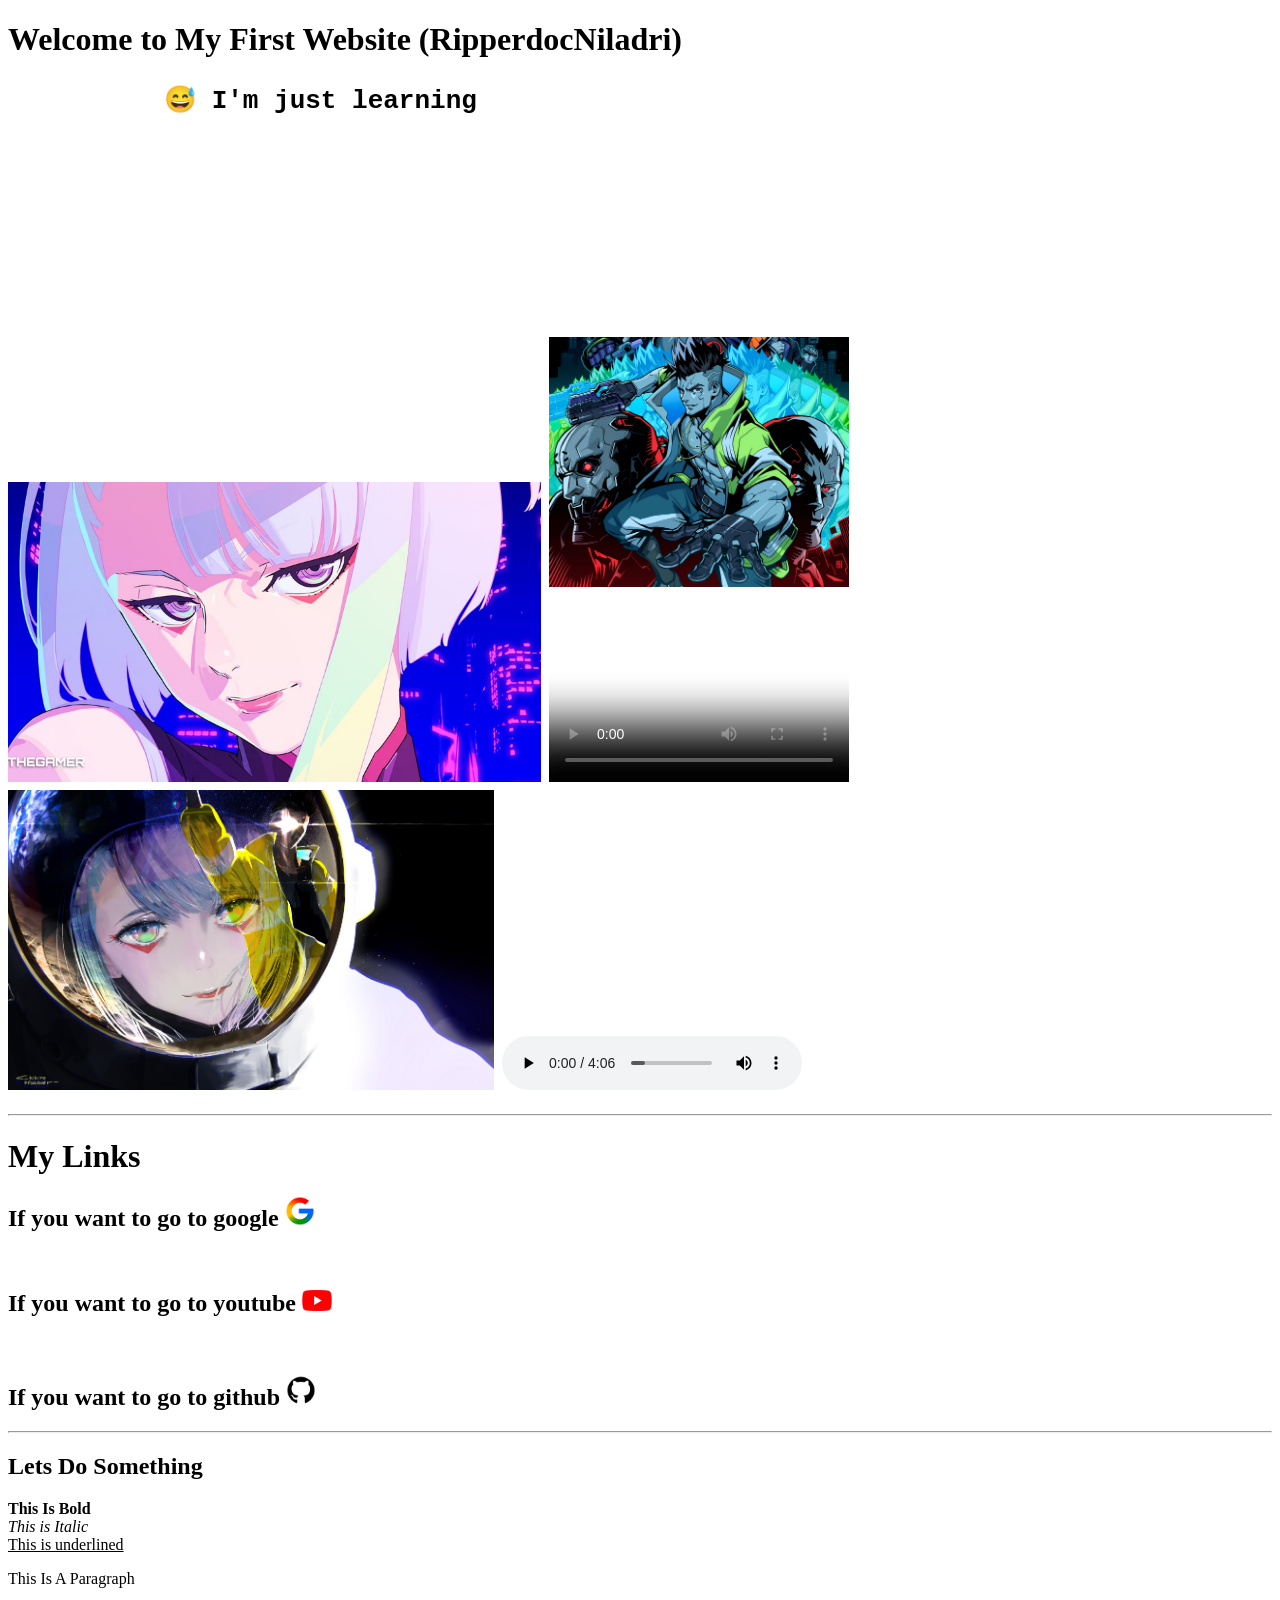
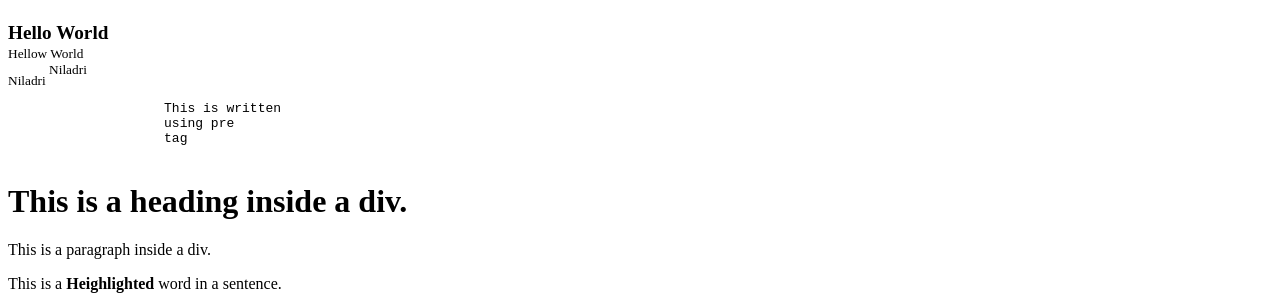
<file: index.html>
<!DOCTYPE html>
<html lang ="en">
<head>
    <meta charset="UTF-8">
    <meta name="viewport"
    content="width=device-width, initial_scale=1.
    0">
    <title>RipperdocNiladri</title>
</head>
<body>
    <H1>Welcome to My First Website (RipperdocNiladri)</H1>
    <h1> <pre>          😅 I'm just learning   </pre> <h1>
    <img src= "images\Lucy image.avif" alt= "Lucy Image" height= "300">
    <!-- hidden comment -->
    <video loop width="300" height="640" controls poster="images\1280730.png">
       <source src= "video\cyberpunk video.mp4" type= "video/mp4" height = "300" width= "200">
       Your browser does not support the video tag.
    </video>
    <br>
    <div class = "audio-card">
      <image src= "images\1280310.jpg" alt= "song thumbnail" class= "thumbnail" height = "300">
      <audio loop controls>
        <source src= "audio\CYBERPUNK 2077 SOUNDTRACK - I REALLY WANT TO STAY AT YOUR HOUSE by Rosa Walton & Hallie Coggins.mp3" type= "audio/mpeg">
        Your browser does not support the audio element.
      </audio>
    </div>

    <hr>

    <h1> My Links </h1>

    <h2>If you want to go to google <a href= "https://google.com/" target= "_blank"> <image src= "images\google.png" width= "30" hight= "20"> </a> </h2>
    
    <br>
    
    <h2>If you want to go to youtube <a href= "https://www.youtube.com/" target= "_blank"> <image src= "images\Youtube_logo.png" width= "30"> </a> </h2>

    <br>
    
    <h2>If you want to go to github <a href= "https://www.github.com/" target= "_blank"> <image src="images\github logo.png" width= "30"> </a> </h2>
    <hr>
    
    <h2> Lets Do Something </h2>
    <b> This Is Bold </b>
    <br>
    <i> This is Italic </i>
    <br>
    <u> This is underlined </u>
    <br>
    <p> This Is A Paragraph </p>
    <br>
    <b><big> Hello World </big></b>
    <br>
    <small> Hellow World </small>
    <br>
    <sub> Niladri </sub>
    <sup> Niladri </sup>
    <br>
    <pre>
                    This is written
                    using pre
                    tag
      </pre>
    
    <div>
        <h1> This is a heading inside a div. </h1>
        <p> This is a paragraph inside a div. </p>
    </div>
    <p> This is a <b><span>Heighlighted</span></b> word in a sentence.</p>
</body>
</html>
</file>
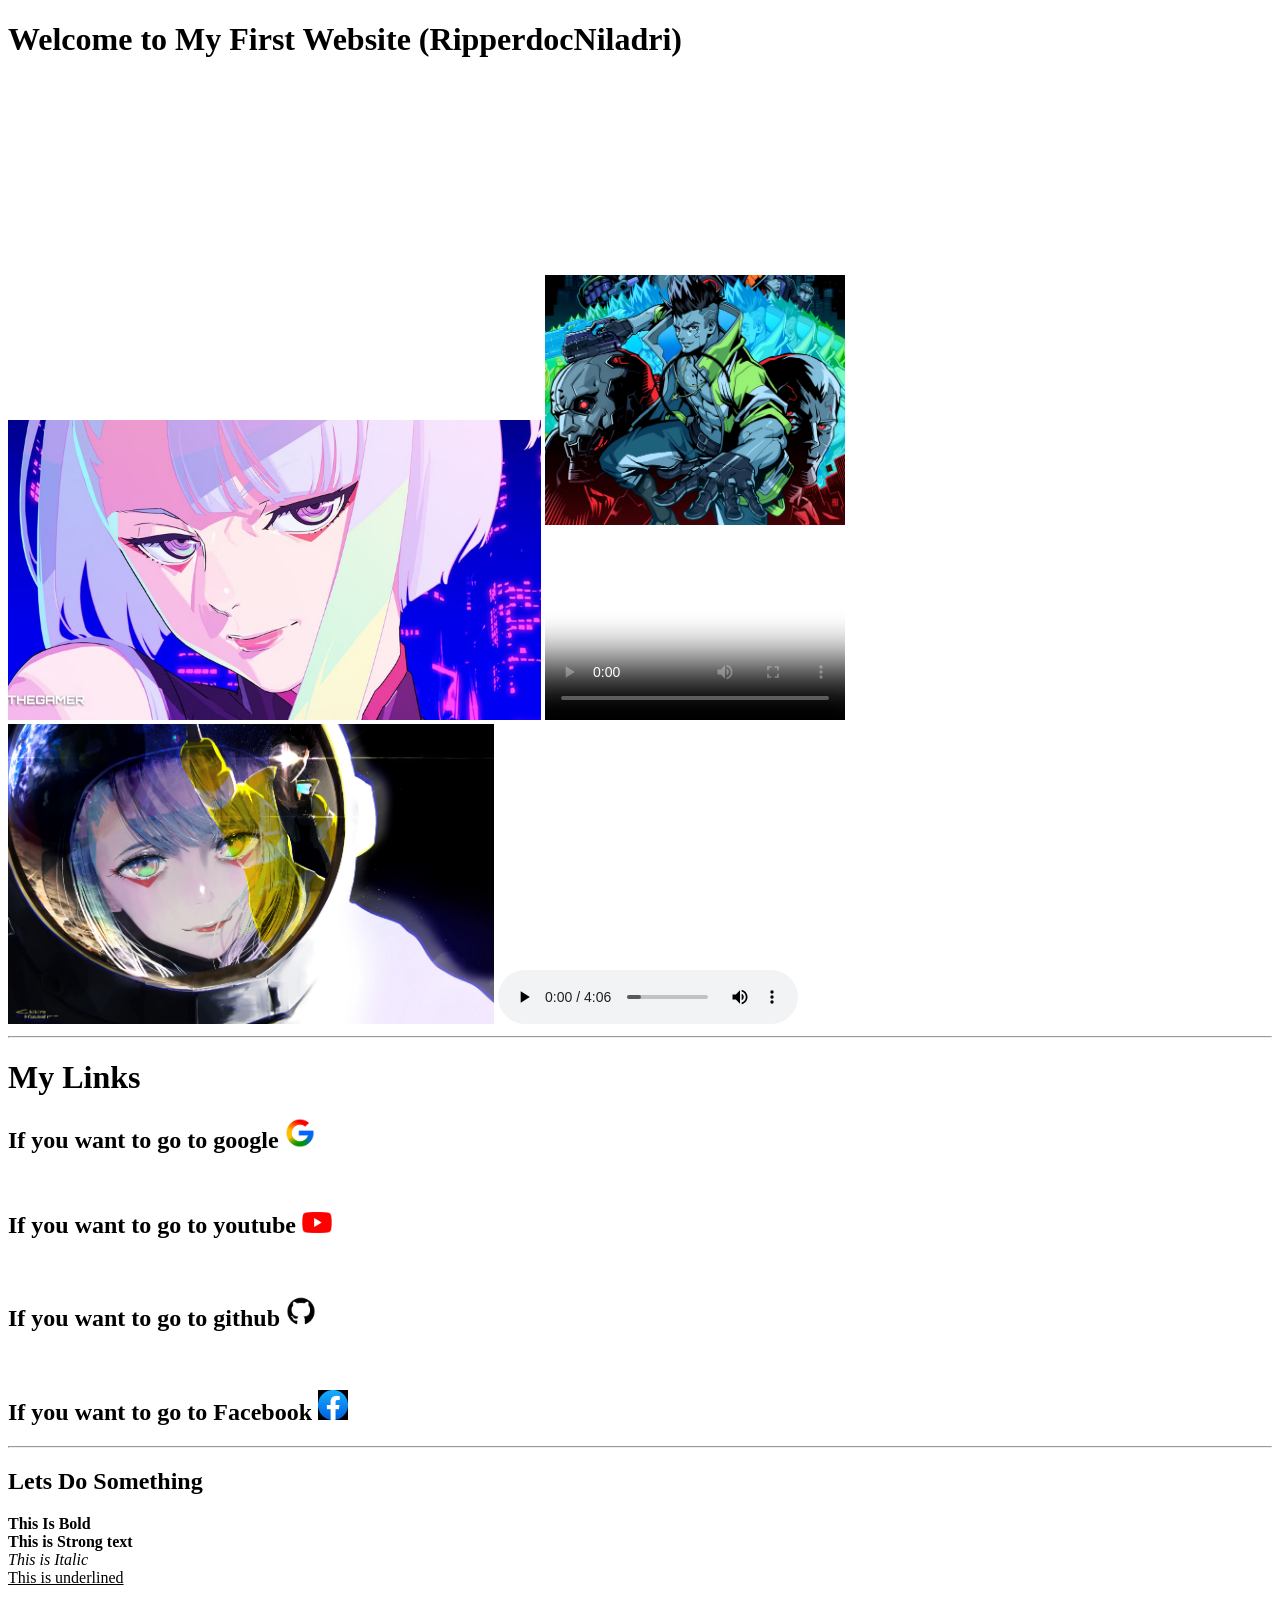
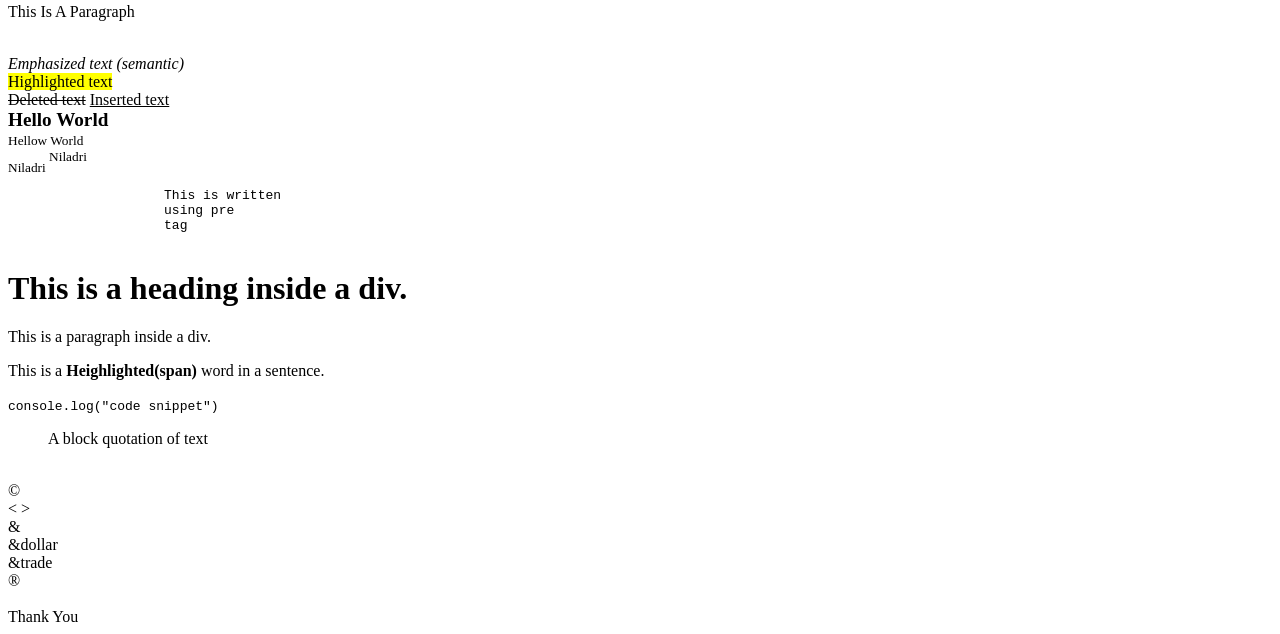
<file: 01-first-webpage/index.html>
<!DOCTYPE html>
<html lang ="en">
<head>
    <meta charset="UTF-8">
    <meta name="viewport"
    content="width=device-width, initial_scale=1.
    0">
    <title>RipperdocNiladri</title>
</head>
<body>
    <H1>Welcome to My First Website (RipperdocNiladri)</H1>
    
    <img src= "images\Lucy image.avif" alt= "Lucy Image" height= "300">
    <!-- hidden comment -->
    <video loop width="300" height="640" controls poster="images\1280730.png">
       <source src= "video\cyberpunk video.mp4" type= "video/mp4" height = "300" width= "200">
       Your browser does not support the video tag.
    </video>
    <br>
    <div class = "audio-card">
      <image src= "images\1280310.jpg" alt= "song thumbnail" class= "thumbnail" height = "300">
      <audio loop controls>
        <source src= "audio\CYBERPUNK 2077 SOUNDTRACK - I REALLY WANT TO STAY AT YOUR HOUSE by Rosa Walton & Hallie Coggins.mp3" type= "audio/mpeg">
        Your browser does not support the audio element.
      </audio>
    </div>

    <hr>

    <h1> My Links </h1>

    <h2>If you want to go to google <a href= "https://google.com/" target= "_blank"> <image src= "images\google.png" width= "30" hight= "20"> </a> </h2>
    
    <br>
    
    <h2>If you want to go to youtube <a href= "https://www.youtube.com/" target= "_blank"> <image src= "images\Youtube_logo.png" width= "30"> </a> </h2>

    <br>
    
    <h2>If you want to go to github <a href= "https://www.github.com/" target= "_blank"> <image src="images\github logo.png" width= "30"> </a> </h2>
    <br>
    <h2> If you want to go to Facebook <a href= "https://www.facebook.com/" target= "_blank"> <image src= "images\Facebook logo.jpg" width= "30"> </a> </h2>
    <hr>
    
    <h2> Lets Do Something </h2>
    <!-- Text Formating -->
    <b> This Is Bold </b>
    <br>
    <strong>This is Strong text</strong>
    <br>
    <i> This is Italic </i>
    <br>
    <u> This is underlined </u>
    <br>
    <p> This Is A Paragraph </p>
    <br>
    <em>Emphasized text (semantic)</em>
    <br>
    <mark>Highlighted text</mark>
    <br>
    <del>Deleted text</del>
    <ins>Inserted text</ins>
    <br>
    <b><big> Hello World </big></b>
    <br>
    <small> Hellow World </small>
    <br>
    <sub> Niladri </sub>
    <sup> Niladri </sup>
    <br>
    <pre>
                    This is written
                    using pre
                    tag
      </pre>
    
    <div>
        <h1> This is a heading inside a div. </h1>
        <p> This is a paragraph inside a div. </p>
    </div>
    <p> This is a <b><span>Heighlighted(span)</span></b> word in a sentence.</p>
    <code>console.log("code snippet")</code> 
    <br>
    <blockquote>A block quotation of text</blockquote>
    <br>
    <!-- Charecters & Symbols -->
    &copy <br> &lt &gt <br> &amp <br> &dollar <br> &trade <br> &reg <br> &nbsp

    <footer>
            Thank You
    </footer>
</body>
</html>
</file>
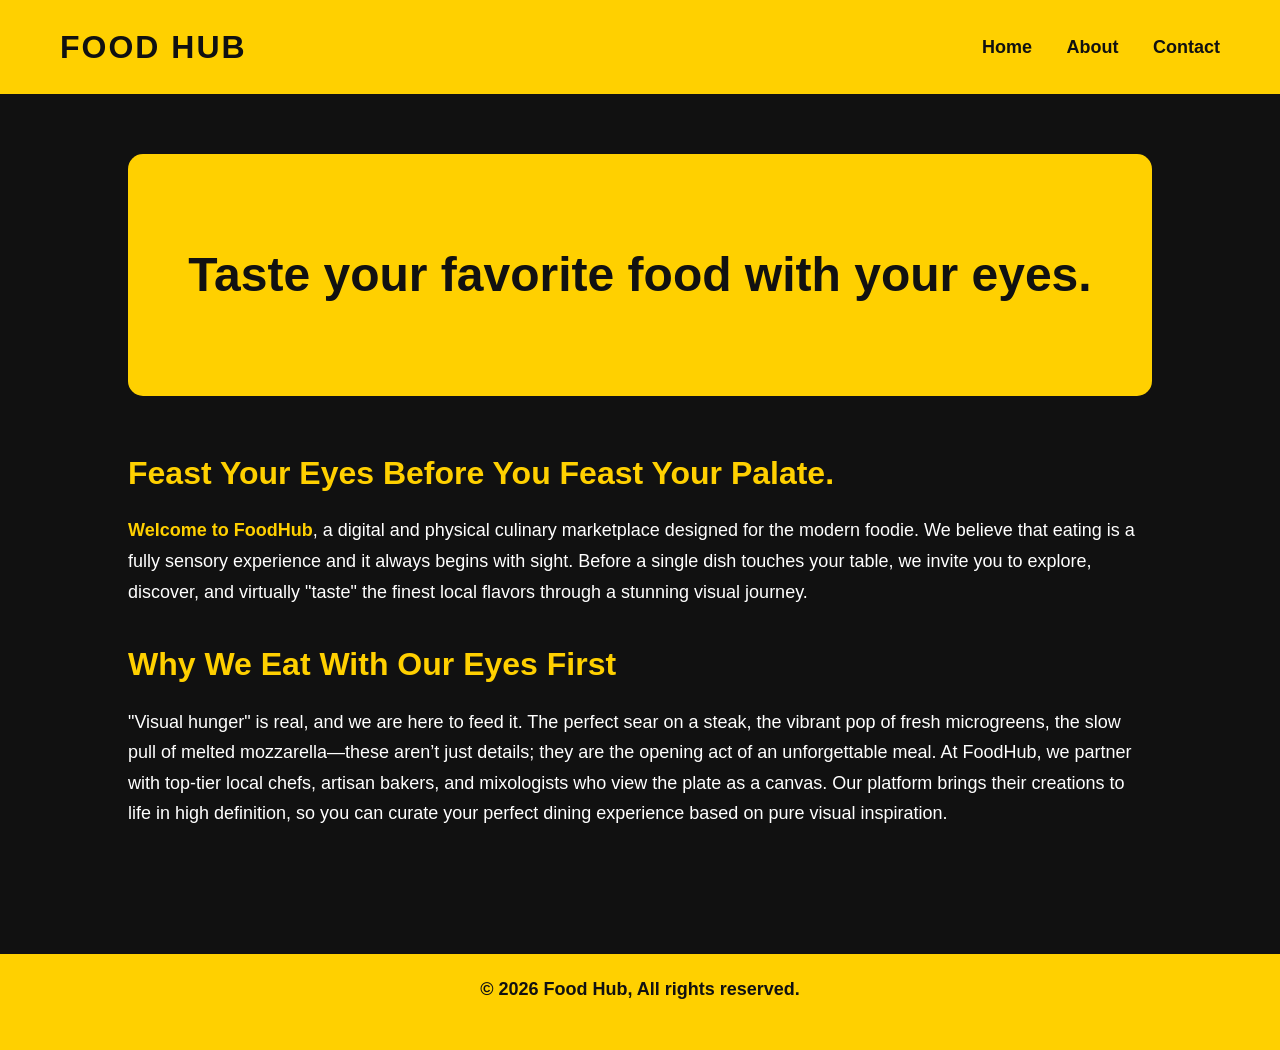
<file: 02-webpage/index.html>
<!DOCTYPE html>
<html lang="en">
<head>
    <meta charset="UTF-8">
    <meta name="viewport" content="width=device-width, initial-scale=1.0">
    <title> Food Hub </title>
    <link rel="stylesheet" href="style.css">
</head>
<body>
    <header>
        <h1> FOOD HUB </h1>
        <nav>
            <a href="/home">Home</a>
            <a href="/about">About</a>
            <a href="/contact">Contact</a>
        </nav>
    </header>
    <main>
        <div>
            <h1>Taste your favorite food with your eyes.</h1>
        </div>
        
        <h2>Feast Your Eyes Before You Feast Your Palate.</h2>
        <p>          
           <strong>Welcome to FoodHub</strong>, a digital and physical culinary marketplace designed for the modern foodie. 
            We believe that eating is a fully sensory experience and it always begins with sight.
            Before a single dish touches your table, we invite you to explore, discover, and virtually "taste" the finest local 
            flavors through a stunning visual journey. 
        </p>
        <h2>Why We Eat With Our Eyes First</h2>
        <p>   
            "Visual hunger" is real, and we are here to feed it. The perfect sear on a steak, the vibrant pop of fresh microgreens, 
            the slow pull of melted mozzarella—these aren’t just details; they are the opening act of an unforgettable meal.
            At FoodHub, we partner with top-tier local chefs, artisan bakers, and mixologists who view the plate as a canvas. 
            Our platform brings their creations to life in high definition, so you can curate your perfect dining experience based on pure visual inspiration.

        </p>
    
    </main>
    <footer>
        <p>&copy; 2026 Food Hub, All rights reserved.</p>
    </footer>
</body>
</html>
</file>
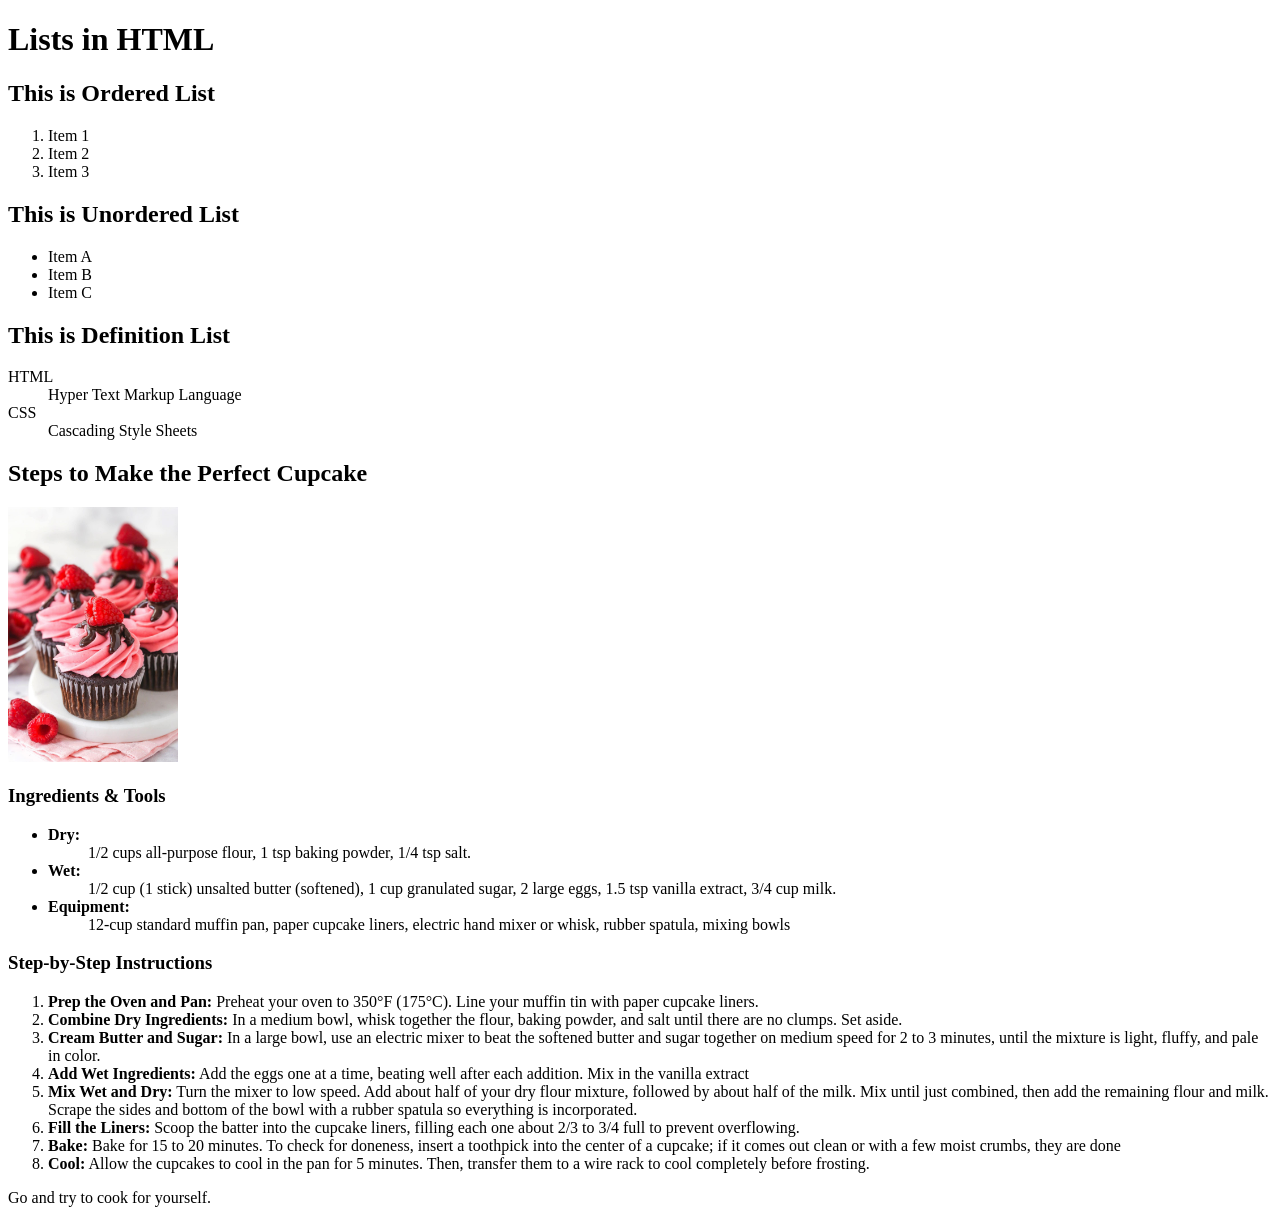
<file: 03-learning lists tables and forms/01_lists.html>
<!DOCTYPE html>
<html lang="en">
  <head>
    <meta charset="UTF-8" />
    <meta name="viewport" content="width=device-width, initial-scale=1.0" />
    <title>Lists</title>
  </head>
  <body>
    <header>
      <h1>Lists in HTML</h1>
    </header>
    <main>
      <!-- Ordered List -->
      <h2>This is Ordered List</h2>
      <ol>
        <li>Item 1</li>
        <li>Item 2</li>
        <li>Item 3</li>
      </ol>
      <!-- Unordered List -->
      <h2>This is Unordered List</h2>
      <ul>
        <li>Item A</li>
        <li>Item B</li>
        <li>Item C</li>
      </ul>
      <!-- Definition List -->
      <h2>This is Definition List</h2>
      <dl>
        <dt>HTML</dt>
        <dd>Hyper Text Markup Language</dd>

        <dt>CSS</dt>
        <dd>Cascading Style Sheets</dd>
      </dl>
      <!-- Lets Cook -->
      <h2>Steps to Make the Perfect Cupcake</h2>
      <img src="images\cupcake.jpg" alt="cupcake01" width="170" />

      <h3>Ingredients & Tools</h3>
      <ul>
        <li>
          <dt><b>Dry:</b></dt>
          <dd>
            1/2 cups all-purpose flour, 1 tsp baking powder, 1/4 tsp salt.
          </dd>
        </li>
        <li>
          <dt><b>Wet:</b></dt>
          <dd>
            1/2 cup (1 stick) unsalted butter (softened), 1 cup granulated
            sugar, 2 large eggs, 1.5 tsp vanilla extract, 3/4 cup milk.
          </dd>
        </li>
        <li>
          <dt><b>Equipment:</b></dt>
          <dd>
            12-cup standard muffin pan, paper cupcake liners, electric hand
            mixer or whisk, rubber spatula, mixing bowls
          </dd>
        </li>
      </ul>
      <h3>Step-by-Step Instructions</h3>
      <ol>
        <li>
          <strong>Prep the Oven and Pan:</strong> Preheat your oven to 350°F
          (175°C). Line your muffin tin with paper cupcake liners.
        </li>
        <li>
          <strong>Combine Dry Ingredients:</strong> In a medium bowl, whisk
          together the flour, baking powder, and salt until there are no clumps.
          Set aside.
        </li>
        <li>
          <strong>Cream Butter and Sugar:</strong> In a large bowl, use an
          electric mixer to beat the softened butter and sugar together on
          medium speed for 2 to 3 minutes, until the mixture is light, fluffy,
          and pale in color.
        </li>
        <li>
          <strong>Add Wet Ingredients:</strong> Add the eggs one at a time,
          beating well after each addition. Mix in the vanilla extract
        </li>
        <li>
          <strong>Mix Wet and Dry:</strong> Turn the mixer to low speed. Add
          about half of your dry flour mixture, followed by about half of the
          milk. Mix until just combined, then add the remaining flour and milk.
          Scrape the sides and bottom of the bowl with a rubber spatula so
          everything is incorporated.
        </li>
        <li>
          <strong>Fill the Liners:</strong> Scoop the batter into the cupcake
          liners, filling each one about 2/3 to 3/4 full to prevent overflowing.
        </li>
        <li>
          <strong>Bake:</strong> Bake for 15 to 20 minutes. To check for
          doneness, insert a toothpick into the center of a cupcake; if it comes
          out clean or with a few moist crumbs, they are done
        </li>
        <li>
          <strong>Cool:</strong> Allow the cupcakes to cool in the pan for 5
          minutes. Then, transfer them to a wire rack to cool completely before
          frosting.
        </li>
      </ol>
    </main>
    <footer>Go and try to cook for yourself.</footer>
  </body>
</html>
</file>
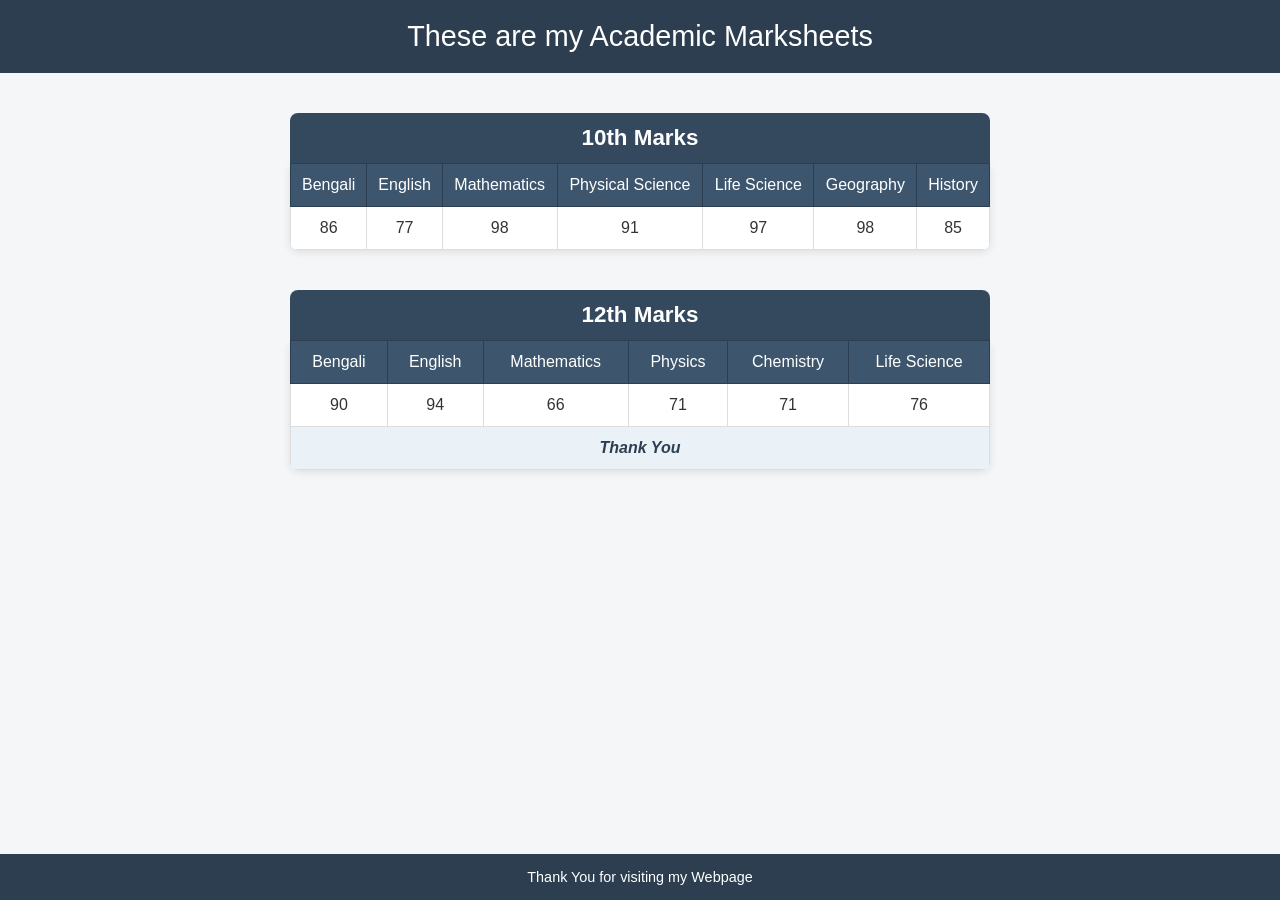
<file: 03-learning lists tables and forms/02_tables.html>
<!DOCTYPE html>
<html lang="en">
  <head>
    <meta charset="UTF-8" />
    <meta name="viewport" content="width=device-width, initial-scale=1.0" />
    <title>Tables - HTML</title>
    <link rel="stylesheet" href="02_tables.css" />
  </head>
  <body>
    <header>
      <h1>These are my Academic Marksheets</h1>
    </header>
    <main>
      <table>
        <caption>
          10th Marks
        </caption>
        <thead>
          <tr>
            <th>Bengali</th>
            <th>English</th>
            <th>Mathematics</th>
            <th>Physical Science</th>
            <th>Life Science</th>
            <th>Geography</th>
            <th>History</th>
          </tr>
        </thead>
        <tbody>
          <tr>
            <td>86</td>
            <td>77</td>
            <td>98</td>
            <td>91</td>
            <td>97</td>
            <td>98</td>
            <td>85</td>
          </tr>
        </tbody>
      </table>
      <table>
        <caption>
          12th Marks
        </caption>
        <thead>
          <tr>
            <th>Bengali</th>
            <th>English</th>
            <th>Mathematics</th>
            <th>Physics</th>
            <th>Chemistry</th>
            <th>Life Science</th>
          </tr>
        </thead>
        <tbody>
          <tr>
            <td>90</td>
            <td>94</td>
            <td>66</td>
            <td>71</td>
            <td>71</td>
            <td>76</td>
          </tr>
          <tr>
            <td colspan="6">Thank You</td>
          </tr>
        </tbody>
      </table>
    </main>
    <footer>Thank You for visiting my Webpage</footer>
  </body>
</html>
</file>
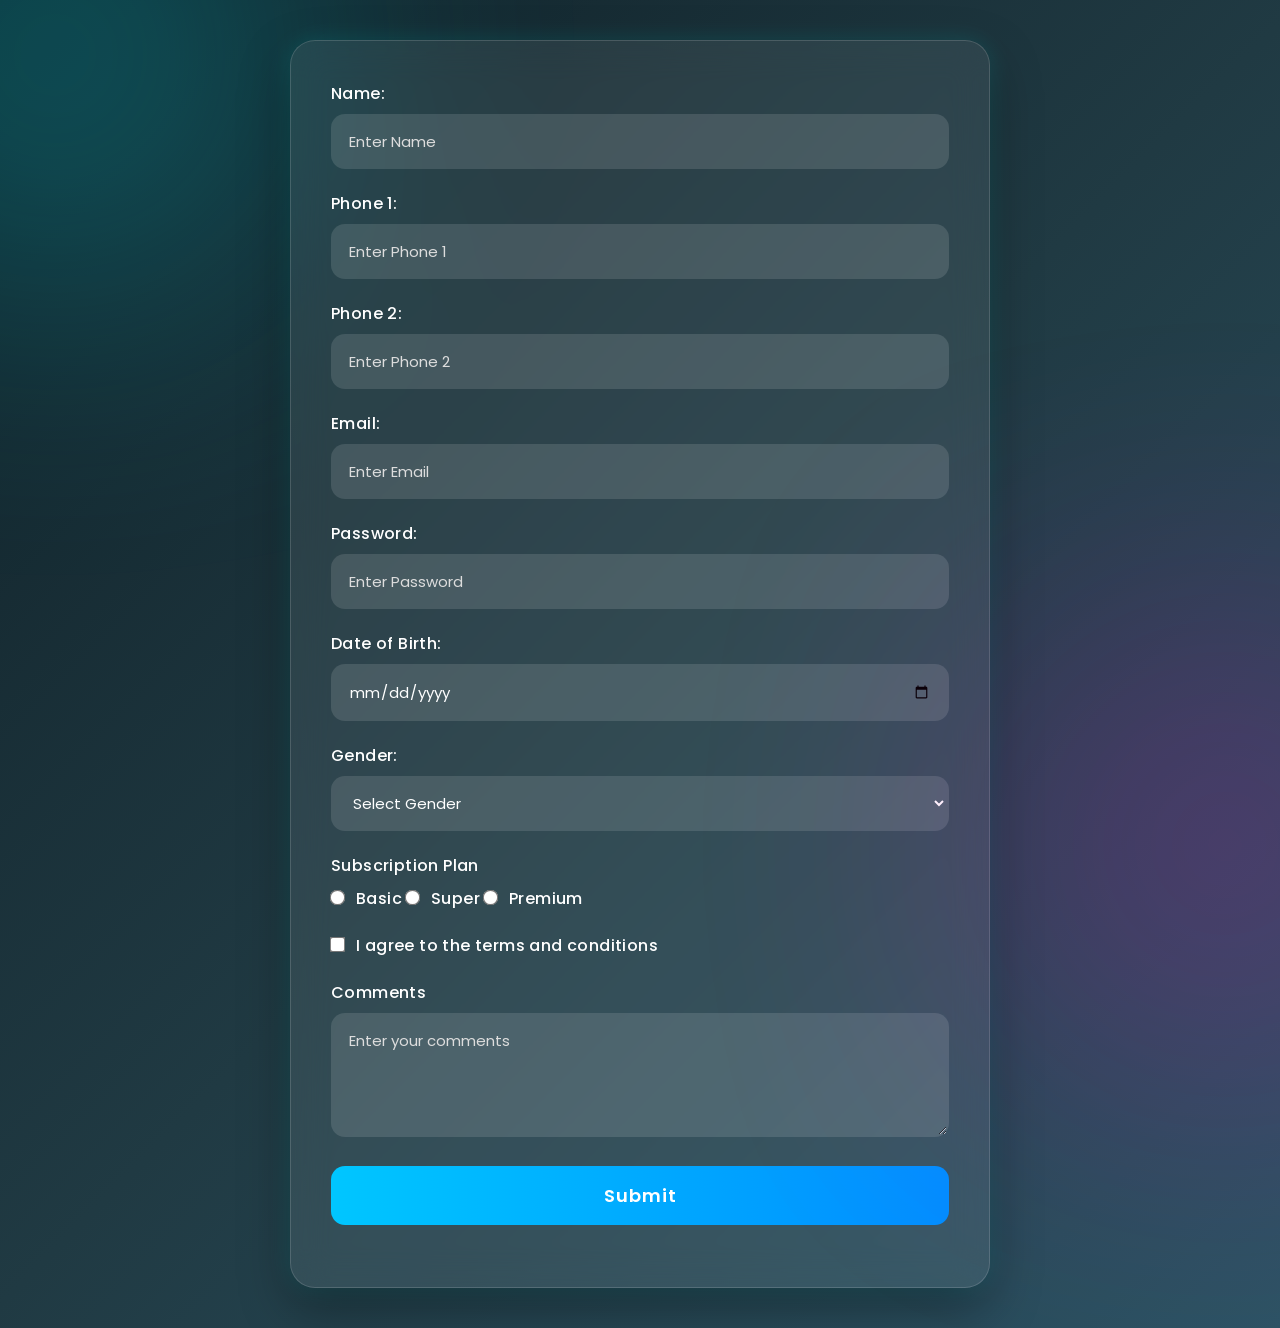
<file: 03-learning lists tables and forms/03_forms.html>
<!DOCTYPE html>
<html lang="en">
  <head>
    <meta charset="UTF-8" />
    <meta name="viewport" content="width=device-width, initial-scale=1.0" />
    <title>HTML-Forms</title>
    <link rel="stylesheet" href="03_forms.css" />
  </head>
  <body>
    <form action="/submit.php">
      <!-- Text input for Name -->
      <div>
        <label for="name">Name:</label>
        <input id="name" type="text" placeholder="Enter Name" required />
      </div>

      <!-- Phone input -->
      <div>
        <label for="ph1">Phone 1:</label>
        <input
          id="ph1"
          name="phone1"
          type="tel"
          oninput="this.value = this.value.replace(/[^0-9]/g, '')"
          placeholder="Enter Phone 1"
          required
        />
      </div>
      <div>
        <label for="ph2">Phone 2:</label>
        <input
          id="ph2"
          name="phone2"
          type="tel"
          pattern="[0-9]{10}"
          placeholder="Enter Phone 2"
          required
        />
      </div>

      <!-- Email input -->
      <div>
        <label for="email">Email:</label>
        <input id="email" type="email" placeholder="Enter Email" required />
      </div>

      <!-- Password input -->
      <div>
        <label for="password">Password:</label>
        <input
          id="password"
          type="password"
          placeholder="Enter Password"
          required
        />
      </div>

      <!-- Date input -->
      <div>
        <label for="dob">Date of Birth:</label>
        <input id="dob" type="date" required />
      </div>

      <!-- Dropdown (select input) for Gender -->
      <div>
        <label for="gender">Gender:</label>
        <select id="gender" required>
          <option value="" disabled selected>Select Gender</option>
          <option value="male">Male</option>
          <option value="female">Female</option>
          <option value="other">Other</option>
        </select>
      </div>

      <!-- Radio buttons -->
      <div>
        <p>Subscription Plan</p>
        <input id="basic" type="radio" name="subscription" value="basic" />
        <label for="basic">Basic</label>

        <input id="super" type="radio" name="subscription" value="super" />
        <label for="super">Super</label>

        <input id="premium" type="radio" name="subscription" value="premium" />
        <label for="premium">Premium</label>
      </div>

      <!-- Checkbox for agreeing to terms -->
      <div>
        <input id="terms" type="checkbox" required />
        <label for="terms">I agree to the terms and conditions</label>
      </div>

      <!-- Textarea for comments -->
      <div>
        <label for="comments">Comments</label>
        <textarea
          id="comments"
          placeholder="Enter your comments"
          rows="4"
        ></textarea>
      </div>

      <!-- Submit button -->
      <div>
        <button type="submit">Submit</button>
      </div>
    </form>
  </body>
</html>
</file>
<file: 02-webpage/style.css>
/* ===========================
   GENERAL
=========================== */

* {
    margin: 0;
    padding: 0;
    box-sizing: border-box;
}

body {
    font-family: Arial, Helvetica, sans-serif;
    background: #111;
    color: white;
    line-height: 1.7;
}


/* ===========================
   HEADER
=========================== */

header {
    background: #FFD000;
    color: #111;
    display: flex;
    justify-content: space-between;
    align-items: center;
    padding: 20px 60px;
}

header h1 {
    font-size: 2rem;
    letter-spacing: 2px;
}

nav a {
    text-decoration: none;
    color: #111;
    margin-left: 30px;
    font-size: 18px;
    font-weight: bold;
    transition: .3s;
}

nav a:hover {
    color: white;
}


/* ===========================
   MAIN
=========================== */

main {
    width: 80%;
    margin: auto;
    padding: 60px 0;
}

main div {
    background: #FFD000;
    color: #111;
    text-align: center;
    padding: 80px 30px;
    border-radius: 15px;
    margin-bottom: 50px;
}

main div h1 {
    font-size: 3rem;
}

h2 {
    color: #FFD000;
    margin-bottom: 15px;
    margin-top: 30px;
    font-size: 2rem;
}

p {
    font-size: 18px;
    margin-bottom: 25px;
}

strong {
    color: #FFD000;
}


/* ===========================
   FOOTER
=========================== */

footer {
    background: #FFD000;
    color: #111;
    text-align: center;
    padding: 20px;
    margin-top: 40px;
    font-weight: bold;
}
</file>
<file: 03-learning lists tables and forms/02_tables.css>
* {
    box-sizing: border-box;
}

body {
    font-family: 'Segoe UI', Arial, sans-serif;
    background-color: #f4f6f8;
    margin: 0;
    padding: 0;
    display: flex;
    flex-direction: column;
    min-height: 100vh;
}

header {
    background-color: #2c3e50;
    color: #ffffff;
    text-align: center;
    padding: 20px;
}

header h1 {
    margin: 0;
    font-size: 1.8em;
    font-weight: 500;
}

main {
    flex: 1;
    display: flex;
    flex-direction: column;
    align-items: center;
    padding: 40px 20px;
}

table {
    border-collapse: collapse;
    width: 90%;
    max-width: 700px;
    margin-bottom: 40px;
    background-color: #ffffff;
    box-shadow: 0 2px 8px rgba(0, 0, 0, 0.1);
    border-radius: 8px;
    overflow: hidden;
}

caption {
    font-size: 1.4em;
    font-weight: 600;
    padding: 12px;
    background-color: #34495e;
    color: #ffffff;
    caption-side: top;
}

thead th {
    background-color: #3d566e;
    color: #ffffff;
    padding: 12px 10px;
    text-align: center;
    font-weight: 500;
    border: 1px solid #2c3e50;
}

tbody td {
    padding: 12px 10px;
    text-align: center;
    border: 1px solid #ddd;
    color: #333;
}

tbody tr:nth-child(even) {
    background-color: #f9f9f9;
}

tbody tr:hover {
    background-color: #eaf2f8;
    transition: background-color 0.3s ease;
}


/* Style the "Thank You" merged row differently */

tbody td[colspan] {
    font-weight: 600;
    font-style: italic;
    background-color: #eaf2f8;
    color: #2c3e50;
}

footer {
    background-color: #2c3e50;
    color: #ffffff;
    text-align: center;
    padding: 15px;
    font-size: 0.9em;
}
</file>
<file: 03-learning lists tables and forms/03_forms.css>
@import url('https://fonts.googleapis.com/css2?family=Poppins:wght@300;400;500;600;700&display=swap');
* {
    margin: 0;
    padding: 0;
    box-sizing: border-box;
    font-family: 'Poppins', sans-serif;
}

body {
    min-height: 100vh;
    display: flex;
    justify-content: center;
    align-items: center;
    padding: 40px;
    background: linear-gradient(135deg, #0f2027, #203a43, #2c5364);
    overflow: auto;
}

body::before {
    content: "";
    position: fixed;
    width: 350px;
    height: 350px;
    background: #00f5ff;
    border-radius: 50%;
    filter: blur(150px);
    top: -120px;
    left: -120px;
    opacity: .5;
}

body::after {
    content: "";
    position: fixed;
    width: 350px;
    height: 350px;
    background: #ff00d4;
    border-radius: 50%;
    filter: blur(160px);
    bottom: -120px;
    right: -120px;
    opacity: .45;
}

form {
    width: 100%;
    max-width: 700px;
    background: rgba(255, 255, 255, .08);
    backdrop-filter: blur(18px);
    border: 1px solid rgba(255, 255, 255, .15);
    border-radius: 25px;
    padding: 40px;
    box-shadow: 0 20px 50px rgba(0, 0, 0, .35), 0 0 25px rgba(0, 255, 255, .15);
    animation: fadeIn .8s ease;
}

h1 {
    text-align: center;
    color: white;
    margin-bottom: 30px;
    font-size: 2.4rem;
    letter-spacing: 1px;
    text-shadow: 0 0 20px cyan;
}

div {
    margin-bottom: 22px;
}

label,
p {
    display: block;
    color: #fff;
    font-weight: 500;
    margin-bottom: 8px;
    letter-spacing: .4px;
}

input,
select,
textarea {
    width: 100%;
    padding: 14px 16px;
    border: none;
    outline: none;
    border-radius: 14px;
    background: rgba(255, 255, 255, .12);
    color: white;
    font-size: 15px;
    transition: .35s;
    border: 2px solid transparent;
}

input::placeholder,
textarea::placeholder {
    color: #ddd;
}

select option {
    color: #000;
}

input:focus,
textarea:focus,
select:focus {
    border-color: #00e5ff;
    box-shadow: 0 0 10px #00e5ff, 0 0 25px rgba(0, 229, 255, .4);
    transform: translateY(-2px);
}

textarea {
    resize: vertical;
}

input[type="radio"],
input[type="checkbox"] {
    width: auto;
    margin-right: 8px;
    accent-color: #00e5ff;
    transform: scale(1.2);
    cursor: pointer;
}

input[type="radio"]+label,
input[type="checkbox"]+label {
    display: inline;
    color: white;
    cursor: pointer;
}

button {
    width: 100%;
    padding: 16px;
    border: none;
    border-radius: 14px;
    font-size: 18px;
    font-weight: 600;
    color: white;
    cursor: pointer;
    background: linear-gradient(90deg, #00c6ff, #0072ff, #7b2ff7);
    background-size: 300%;
    transition: .4s;
    letter-spacing: 1px;
}

button:hover {
    background-position: right;
    transform: translateY(-3px);
    box-shadow: 0 12px 30px rgba(0, 114, 255, .45), 0 0 20px cyan;
}

button:active {
    transform: scale(.98);
}

@keyframes fadeIn {
    from {
        opacity: 0;
        transform: translateY(30px);
    }
    to {
        opacity: 1;
        transform: translateY(0);
    }
}

::-webkit-scrollbar {
    width: 10px;
}

::-webkit-scrollbar-track {
    background: #1b1b1b;
}

::-webkit-scrollbar-thumb {
    background: linear-gradient(#00c6ff, #7b2ff7);
    border-radius: 20px;
}

@media(max-width:650px) {
    body {
        padding: 20px;
    }
    form {
        padding: 25px;
    }
    h1 {
        font-size: 2rem;
    }
    input,
    select,
    textarea {
        padding: 12px;
    }
}
</file>
